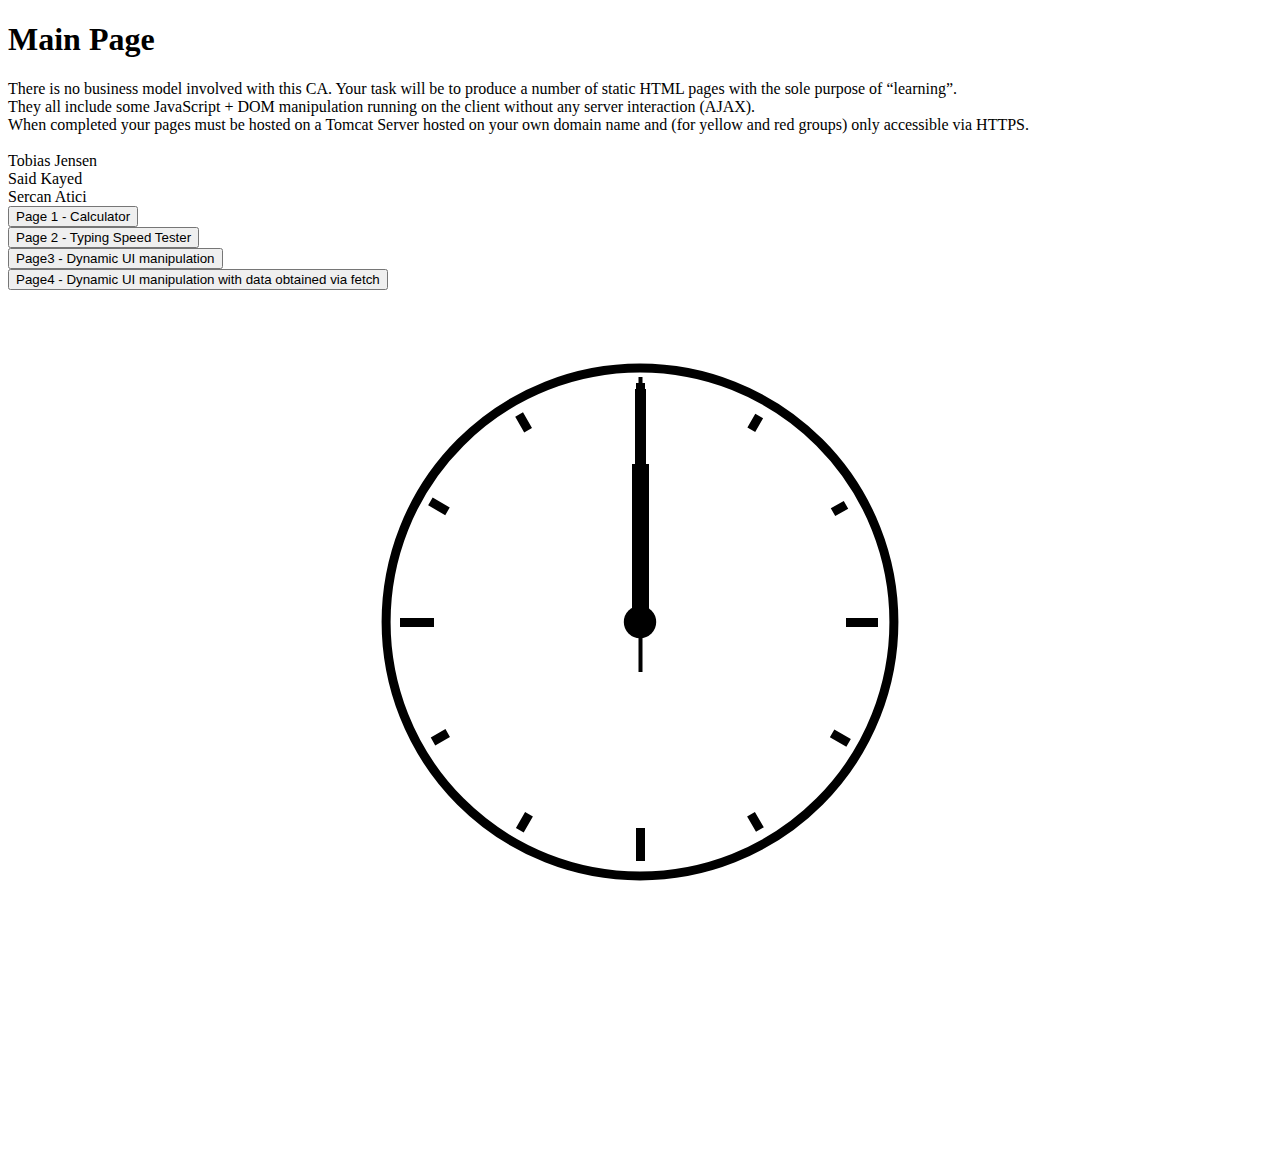
<file: src/main/webapp/index.html>
<!DOCTYPE html>
<html>
    <head>
        <title>Start Page</title>
        <meta http-equiv="Content-Type" content="text/html; charset=UTF-8">
        <link href="ClockStyle.css" rel="stylesheet" type="text/css"/>
        <script src="script.js" defer></script>
    </head>
    <body>
        <h1>Main Page</h1>

        <div>
            There is no business model involved with this CA. Your task will be to produce a number of static HTML pages with the sole purpose of “learning”.<br>
            They all include some JavaScript + DOM manipulation running on the client without any server interaction (AJAX).<br>
            When completed your pages must be hosted on a Tomcat Server hosted on your own domain name and (for yellow and red groups) only accessible via HTTPS.<br><br>
        </div>
        <div>Tobias Jensen<br></div>
        <div>Said Kayed<br></div>
        <div>Sercan Atici<br></div>

        <form action="calculator.html">
            <input type="submit" name="Page 1 - Calculator" value="Page 1 - Calculator">
        </form>
        <form action="typingSpeedTest.html">
            <input type="submit" name="Page 2 - Typing Speed Tester" value="Page 2 - Typing Speed Tester">
        </form>
        <form action="DUM.html">
            <input type="submit" name="Page3 - Dynamic UI manipulation" value="Page3 - Dynamic UI manipulation">
        </form>
        <form action="PAGE4.html">
            <input type="submit" name="Page4 - Dynamic UI manipulation with data obtained via fetch" value="Page4 - Dynamic UI manipulation with data obtained via fetch">
        </form>


        <main class="main">
            <div class="clockbox"><!-- clockbox container -->
                <svg id="clock" xmlns="http://www.w3.org/2000/svg" width="600" height="600" viewbox="0 0 600 600">
                <g id="face"><!-- Circlen rundt om uret + hour marks + circlen i midten -->
                <circle class="circle" cx="300" cy="300" r="253.9"/>
                <path class="hour-marks" d="M300.5 94V61M506 300.5h32M300.5 506v33M94 300.5H60M411.3 107.8l7.9-13.8M493 190.2l13-7.4M492.1 411.4l16.5 9.5M411 492.3l8.9 15.3M189 492.3l-9.2 15.9M107.7 411L93 419.5M107.5 189.3l-17.1-9.9M188.1 108.2l-9-15.6"/>
                <circle class="mid-circle" cx="300" cy="300" r="16.2"/>
                </g>
                <g id="hour"><!-- hour hand -->
                <path class="hour-arm" d="M300.5 298V142"/>
                <circle class="sizing-box" cx="300" cy="300" r="253.9"/>
                </g>
                <g id="minute"> <!-- minute hand -->
                <path class="minute-arm" d="M300.5 298V67"/>
                <circle class="sizing-box" cx="300" cy="300" r="253.9"/>
                </g>
                <g id="second"> <!-- second hand -->
                <path class="second-arm" d="M300.5 350V55"/>
                <circle class="sizing-box" cx="300" cy="300" r="253.9"/>
                </g>
                </svg>
            </div>
        </main>

    </body>


</html>
</file>
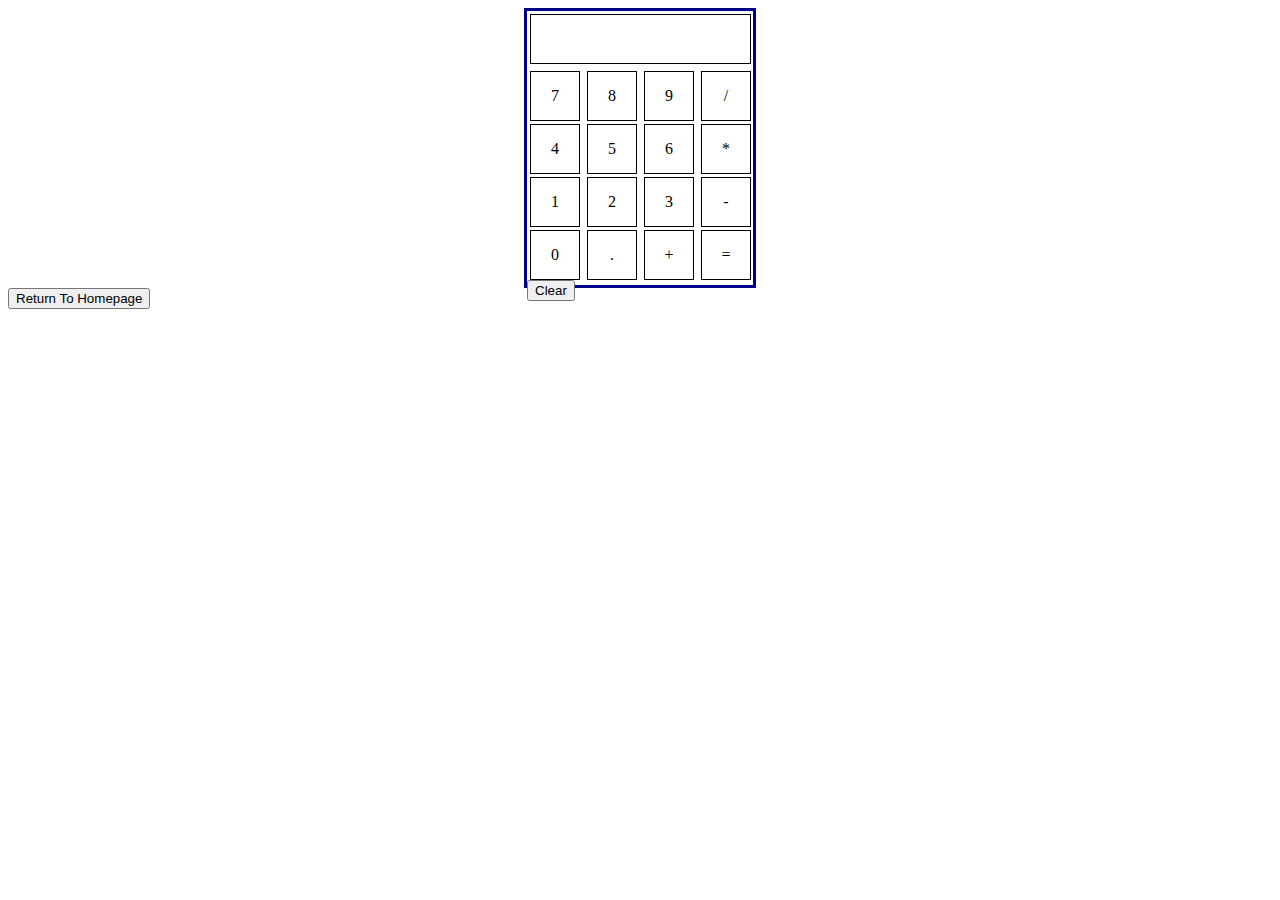
<file: src/main/webapp/calculator.html>
<!DOCTYPE html>
<!--
To change this license header, choose License Headers in Project Properties.
To change this template file, choose Tools | Templates
and open the template in the editor.
-->
<html>
    <head>
        <title>Calculator</title>
        <meta charset="UTF-8">
        <meta name="viewport" content="width=device-width, initial-scale=1.0">
        <link href="CalcStyle.css" rel="stylesheet" type="text/css"/>
        <script src="calcScript.js" defer></script>
    </head>
    <body>
        <div id="container">
      <div id="display" class="t4"></div>
      <div id="buttons" onclick="display()">
        <div class="t1">7</div>
        <div class="t1">8</div>
        <div class="t1">9</div>
        <div class="t1" id="divi">/</div>

        <div class="t1">4</div>
        <div class="t1">5</div>
        <div class="t1">6</div>
        <div class="t1" id="gange">*</div>

        <div class="t1">1</div>
        <div class="t1">2</div>
        <div class="t1">3</div>
        <div class="t1" id="minus">-</div>

        <div class="t1">0</div>
        <div class="t1">.</div>
        <div class="t1" id="plus">+</div>
        
        <div id="summen" class="t1" onclick="calculate()">=</div>
      </div>
            <button id="clear">Clear</button>
    </div>



        <form action="index.html">
            <input type="submit" name="Return To Homepage" value="Return To Homepage">
        </form>
    </body>
</html>
</file>
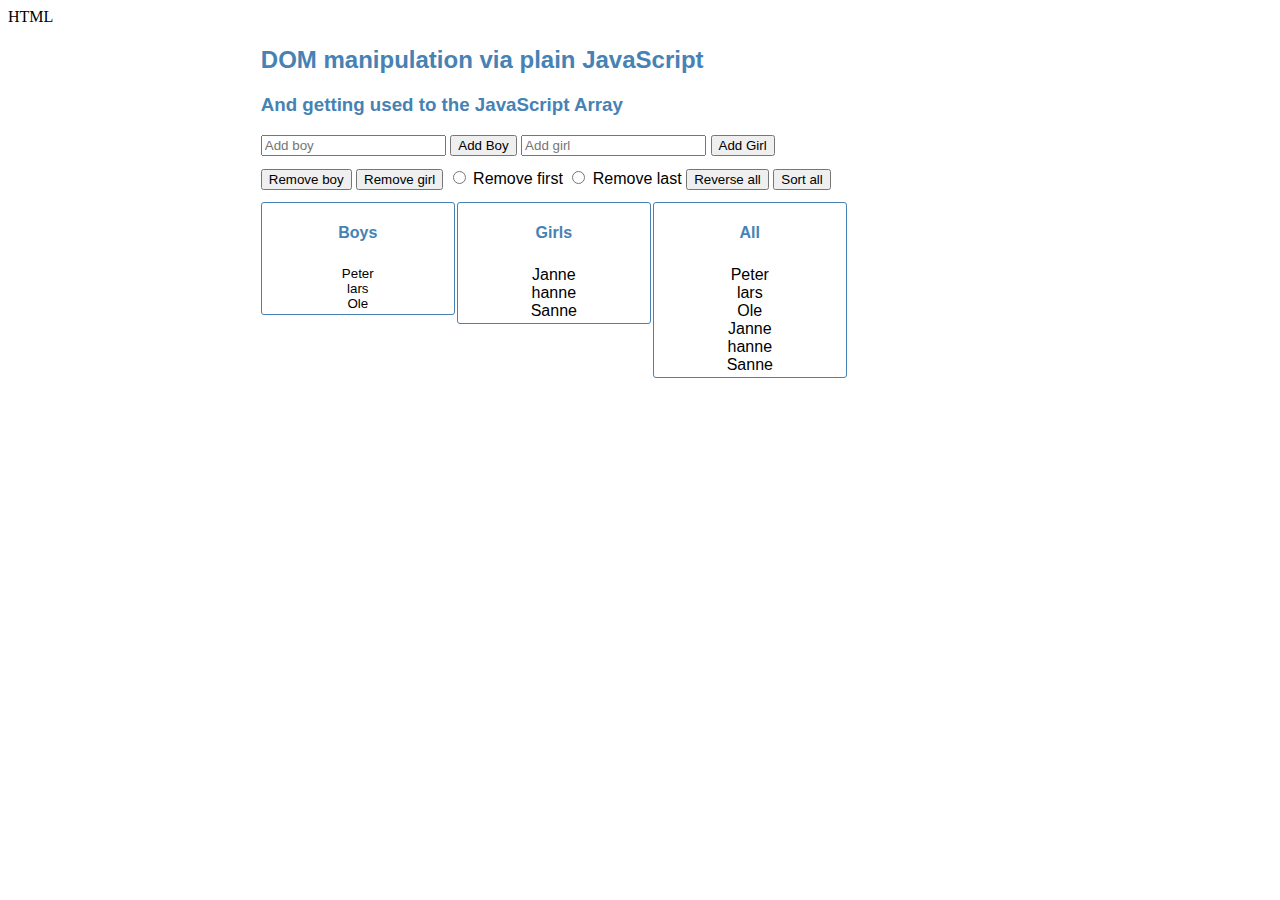
<file: src/main/webapp/DUM.html>
<!DOCTYPE html>
<!--
To change this license header, choose License Headers in Project Properties.
To change this template file, choose Tools | Templates
and open the template in the editor.
-->
<html>
    <head>
        <title>TODO supply a title</title>
        <meta charset="UTF-8">
        <meta name="viewport" content="width=device-width, initial-scale=1.0">
        <link href="dumStyle.css" rel="stylesheet" type="text/css"/>
        
    </head>
    <body>
        HTML
<div class="container">
  <h2>DOM manipulation via plain JavaScript</h2>
  <h3>And getting used to the JavaScript Array</h3>
  <div class='inputs'>      
  <input id="newboy" placeholder='Add boy' />
  <button id='addboy'>Add Boy</button>
  <input id="newgirl" placeholder='Add girl' />
  <button id = 'addgirl'>Add Girl</button>
  </div>
  <div class='inputs'>
  <button id='removeboy'>Remove boy</button>
  <button id='removegirl'>Remove girl</button>
  <Input type='radio' name='direction' id='first'/>  Remove first
  <Input type='radio' name='direction' id='last'/> Remove last
  <button id='reverse'>Reverse all</button>
  <button id='sort'>Sort all</button>
  </div>
  <div class="lists">
  <h4>Boys</h4>
  <div style="font-size: smaller;" id="boys"></div>
  </div>
  <div class="lists">
  <h4 style="text-align: center">Girls</h4>
  <div class="names" id="girls"></div>
  </div>
  <div class="lists">
  <h4>All</h4>
  <div id="all"></div>
  </div>
  </div>
        <script src="dumJS.js" defer></script>
    </body>
</html>
</file>
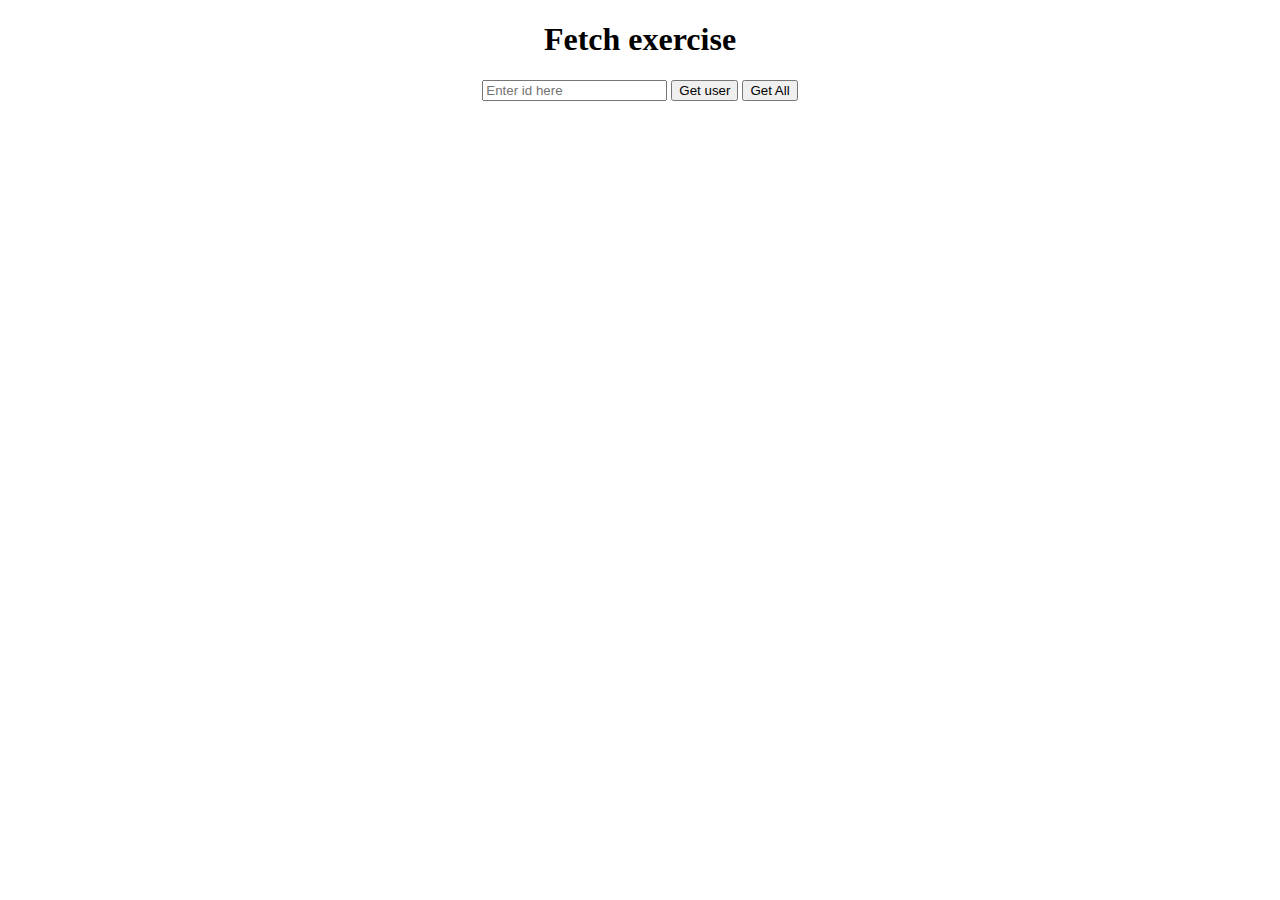
<file: src/main/webapp/PAGE4.html>
<!DOCTYPE html>
<!--
To change this license header, choose License Headers in Project Properties.
To change this template file, choose Tools | Templates
and open the template in the editor.
-->
<html>
    <head>
        <title>TODO supply a title</title>
        <meta charset="UTF-8">
        <meta name="viewport" content="width=device-width, initial-scale=1.0">
    </head>
    <body>
      <center>

            <h1>Fetch exercise</h1>
            
            <div id="user">
                <input type="text" id="getUser" value="" placeholder="Enter id here">
                <input id="submit" type="submit" value="Get user">
                <input id="getAllUsers" type="submit" value="Get All">
            </div>
            
            <table id="tdata">
                
                
            </table>
            
        </center>
        <script src="page4.js"></script>
    </body>
</html>
</file>
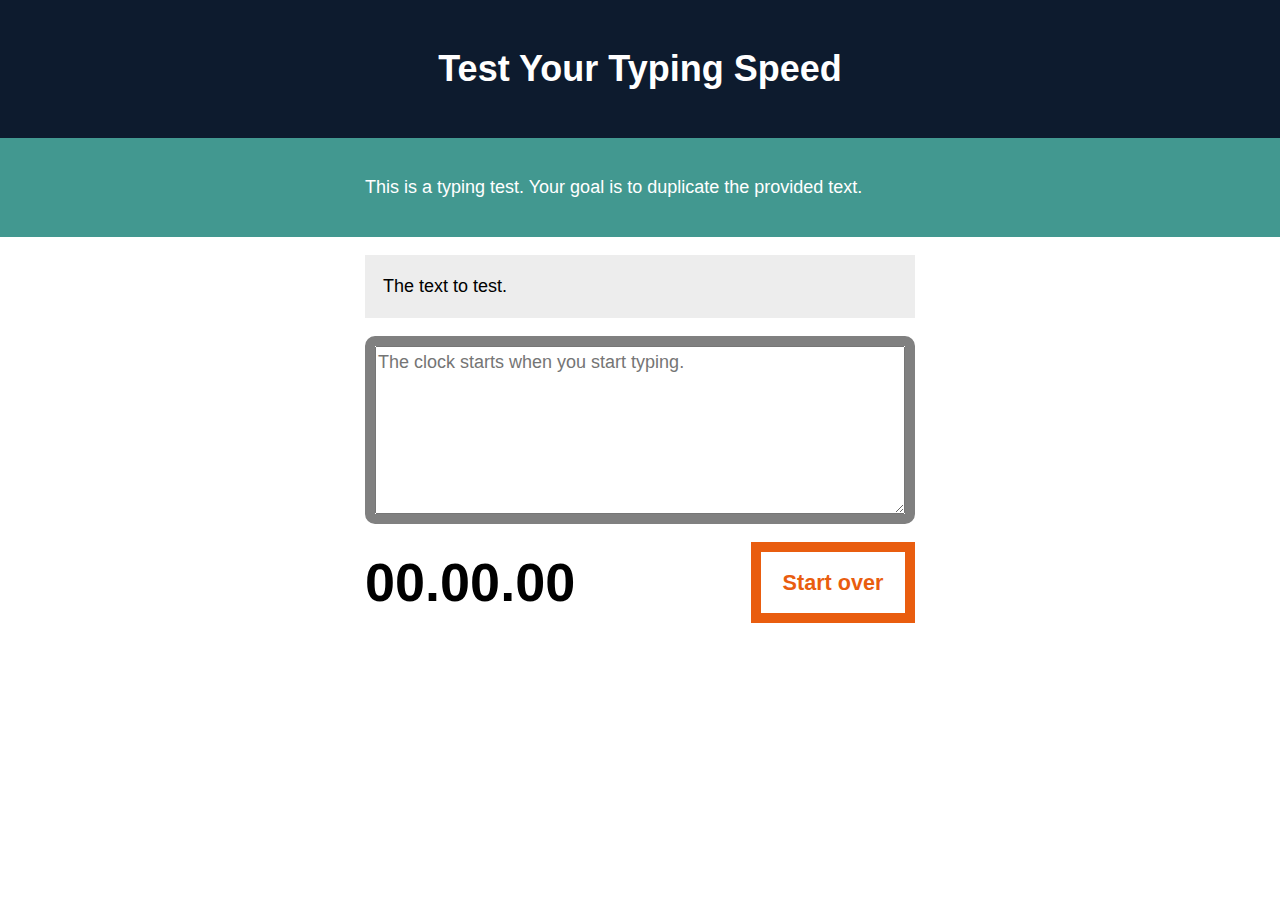
<file: src/main/webapp/typingSpeedTest.html>
<!DOCTYPE html>
<!--
To change this license header, choose License Headers in Project Properties.
To change this template file, choose Tools | Templates
and open the template in the editor.
-->
<html>
    <head>
        <title>TODO supply a title</title>
        <meta charset="UTF-8">
        <meta name="viewport" content="width=device-width, initial-scale=1.0">
        <link href="TypingSpeedTestStyle.css" rel="stylesheet" type="text/css"/>
        <script src="typingSpeedTestScript.js" defer></script>
    </head>
    <body>
        <header class="masthead">
            <h1>Test Your Typing Speed</h1>
        </header>
        <main class="main">
            <article class="intro">
                <p>This is a typing test. Your goal is to duplicate the provided text.</p>
            </article>
            <section class="test-area">
                <div id="origin-text">
                    <p>The text to test.</p>
                </div>
                <div class="test-wrapper">
                    <textarea id="test-area" name="textarea" rows="6" placeholder="The clock starts when you start typing."></textarea>
                </div>

                <div class="meta">
                    <section id="clock">
                        <div class="timer">00.00.00</div>
                    </section>

                    <button id="reset">Start over</button>
                </div>
            </section>
        </main>
    </body>
</html>
</file>
<file: src/main/webapp/ClockStyle.css>
/*
To change this license header, choose License Headers in Project Properties.
To change this template file, choose Tools | Templates
and open the template in the editor.
*/
/* 
    Created on : 05-09-2018, 01:08:36
    Author     : tobbe
*/

/*Vi Centrerer main(uret)*/
.main {
    display: flex;
    padding: 2em;
    height: 90vh;
    justify-content: center;
    align-items: middle;
}

.clockbox,
#clock {
    width: 100%;
}

/* Clock styles */
.circle {
    fill: none;
    stroke: #000;
    stroke-width: 9;
    stroke-miterlimit: 10;
}

.mid-circle {
    fill: #000;
}
.hour-marks {
    fill: none;
    stroke: #000;
    stroke-width: 9;
    stroke-miterlimit: 10;
}

.hour-arm {
    fill: none;
    stroke: #000;
    stroke-width: 17;
    stroke-miterlimit: 10;
}

.minute-arm {
    fill: none;
    stroke: #000;
    stroke-width: 11;
    stroke-miterlimit: 10;
}

.second-arm {
    fill: none;
    stroke: #000;
    stroke-width: 4;
    stroke-miterlimit: 10;
}

/* Transparent box ensuring arms center properly. */
.sizing-box {
    fill: none;
}

/* Make all arms rotate around the same center point. */
/* Optional: Use transition for animation. */
#hour,
#minute,
#second {
    transform-origin: 300px 300px;
    transition: transform .5s ease-in-out;
}
</file>
<file: src/main/webapp/CalcStyle.css>
/*
To change this license header, choose License Headers in Project Properties.
To change this template file, choose Tools | Templates
and open the template in the editor.
*/
/* 
    Created on : 05-09-2018, 02:03:49
    Author     : tobbe
*/

#container{
	width: 226px;
	height: 274px;
	border: 3px solid darkblue;
	margin: auto
}
.t1, .t4{
	border: 1px solid black;
	height: 48px;
	margin-left: 3px;
	margin-top: 3px;
	display: inline-block;
	text-align: center;
	line-height: 48px;
}
.t1{
	width: 48px;
}
.t4{
	width: 219px;
}

.t1:hover{
    color: gray;
    
}
</file>
<file: src/main/webapp/dumStyle.css>
/*
To change this license header, choose License Headers in Project Properties.
To change this template file, choose Tools | Templates
and open the template in the editor.
*/
/* 
    Created on : 07-09-2018, 00:10:12
    Author     : sidad
*/

h2 {color: steelblue;}
h3 {color: steelblue;
    margin-top: 0px;
    margin-bottom: 1em;}
.container {
    font-family:sans-serif; 
    margin:auto;width:60%;}
.lists {
    border: 1px solid; 
    border-color:
    steelblue;
    border-radius: 3px; 
    float:left; width: 12em;
    margin-right:2px;} 
.lists h4 {
    text-align: center; 
    color: steelblue} 
.lists div {
    padding: 3px;text-align: center;} .inputs {
    margin-bottom:12px;}
</file>
<file: src/main/webapp/TypingSpeedTestStyle.css>
/*
To change this license header, choose License Headers in Project Properties.
To change this template file, choose Tools | Templates
and open the template in the editor.
*/
/* 
    Created on : 06-09-2018, 13:51:58
    Author     : tobbe
*/

/*--------------------------------------------------------------
Typography
--------------------------------------------------------------*/

body,
button,
input,
select,
textarea {
	font-family: 'Source Sans Pro', 'Helvetica', Arial, sans-serif;
	font-size: 18px;
	line-height: 1.5;
}

h1,
h2,
h3,
h4,
h5,
h6 {
	clear: both;
}

p {
	margin-bottom: 1.5em;
}

b,
strong {
	font-weight: bold;
}

dfn,
cite,
em,
i {
	font-style: italic;
}

blockquote {
	margin: 0 1.5em;
}

address {
	margin: 0 0 1.5em;
}

pre {
	background: #eee;
	font-family: "Courier 10 Pitch", Courier, monospace;
	font-size: 15px;
	font-size: 1.5rem;
	line-height: 1.6;
	margin-bottom: 1.6em;
	max-width: 100%;
	overflow: auto;
	padding: 1.6em;
}

code,
kbd,
tt,
var {
	font: 15px Monaco, Consolas, "Andale Mono", "DejaVu Sans Mono", monospace;
}

abbr,
acronym {
	border-bottom: 1px dotted #666;
	cursor: help;
}

mark,
ins {
	background: #fff9c0;
	text-decoration: none;
}

sup,
sub {
	font-size: 75%;
	height: 0;
	line-height: 0;
	position: relative;
	vertical-align: baseline;
}

sup {
	bottom: 1ex;
}

sub {
	top: .5ex;
}

small {
	font-size: 75%;
}

big {
	font-size: 125%;
}

/*--------------------------------------------------------------
Layout
--------------------------------------------------------------*/
body {
    margin: 0;
    padding: 0;
}

.masthead {
    padding: 1em 2em;
    background-color: #0D1B2E;
    color: white;
}

.masthead h1 {
    text-align: center;
}

.intro {
    padding: 2em 2em;
    color: #ffffff;
    background: #429890;
}


.intro p,
.test-area {
    margin: 0 auto;
    max-width: 550px;
}

.test-area {
    margin-bottom: 4em;
    padding: 0 2em;
}

.test-wrapper {
    border: 10px solid grey;
    border-radius: 10px;
}

#origin-text {
    margin: 1em 0;
    padding: 1em 1em 0;
    background-color: #ededed;
}

#origin-text p {
    margin: 0;
    padding-bottom: 1em;
}

.test-wrapper {
    height: 200%;
    display: flex;
}

.test-wrapper textarea {
    flex: 1;
}

.meta {
    margin-top: 1em;
    display: flex;
    justify-content: space-between;
    flex-wrap: wrap;
}

.timer {
    font-size: 3em;
    font-weight: bold;
}

#reset {
    padding: .5em 1em;
    font-size: 1.2em;
    font-weight: bold;
    color: #E95D0F;
    background: white ;
    border: 10px solid #E95D0F;
}

#reset:hover {
    color: white;
    background-color: #E95D0F;
}
</file>
